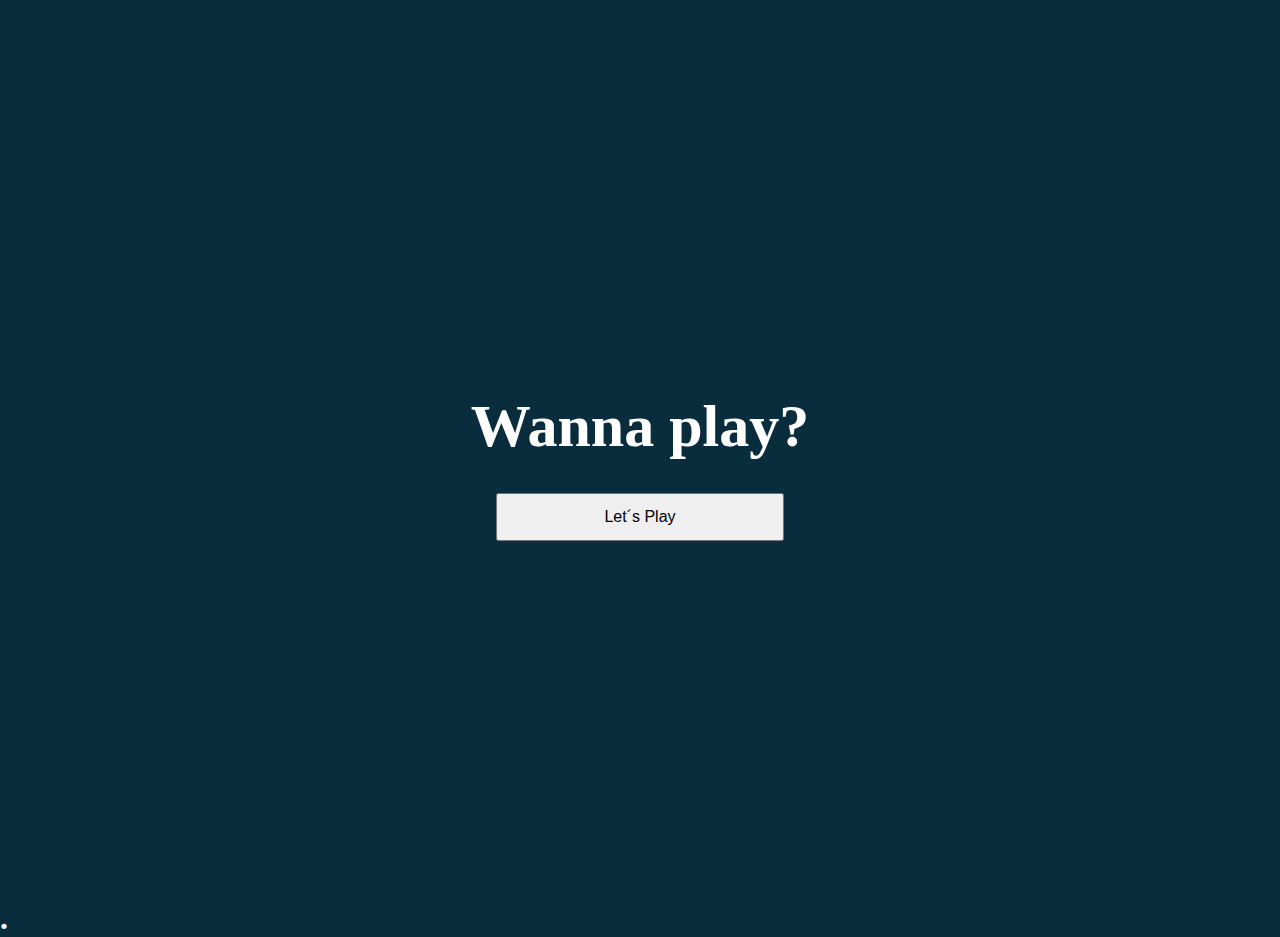
<file: index.html>
<!DOCTYPE html>
<html lang="en">
  <head>
    <meta charset="UTF-8" />
    <meta http-equiv="X-UA-Compatible" content="IE=edge" />
    <meta name="viewport" content="width=device-width, initial-scale=1.0" />
    <link rel="stylesheet" href="./assets/styles.css" />
    <title>Piedra, papel o tijera</title>
  </head>
  <body>
    <section id="inicio" class="body__container">
      <article class="title"><h1>Wanna play?</h1></article>
      <div class="btn" id="start">
        <button class="start">Let´s Play</button>
      </div>
    </section>
    <section id="playZone" class="playZone">
      <article><h1>Rock, paper, scissors...</h1></article>
    </section>
    <section id="game" class="game">
      <figure id="rock" class="option">
        <img src="./assets/static/rock.png" alt="piedra" />
      </figure>
      <figure id="paper" class="option">
        <img src="./assets/static/paper.png" alt="papel" />
      </figure>
      <figure id="scissors" class="option">
        <img src="./assets/static/scissors.png" alt="tijera" />
      </figure>
    </section>
    <script src="./index.js"></script>
    <section class="winner" id="winner">
      <article><h1>.</h1></article>
    </section>
  </body>
</html>
</file>
<file: assets/styles.css>
* {
  margin: 0;
  padding: 0;
  box-sizing: border-box;
}
body {
  background-color: #092d3d;
}

.body__container {
  height: 100vh;
  display: flex;
  flex-direction: column;
  justify-content: center;
  text-align: center;
  align-items: center;
  align-content: center;
}
.title {
  margin: 2rem;
  font-size: 30px;
  color: white;
}
.btn button {
  font-size: 16px;
  width: 18rem;
  height: 3rem;
}
.playZone {
  display: none;
  margin: 2rem;
  font-size: 30px;
  color: white;
  text-align: center;
  align-items: center;
  align-content: center;
}

.game {
  display: none;
  margin: 2rem;
  justify-content: center;
  gap: 4rem;
}

.option:hover {
  cursor: pointer;
  transform: scale(1.2);
  transition: 500ms;
}

.winner {
  color: aliceblue;
}
</file>
